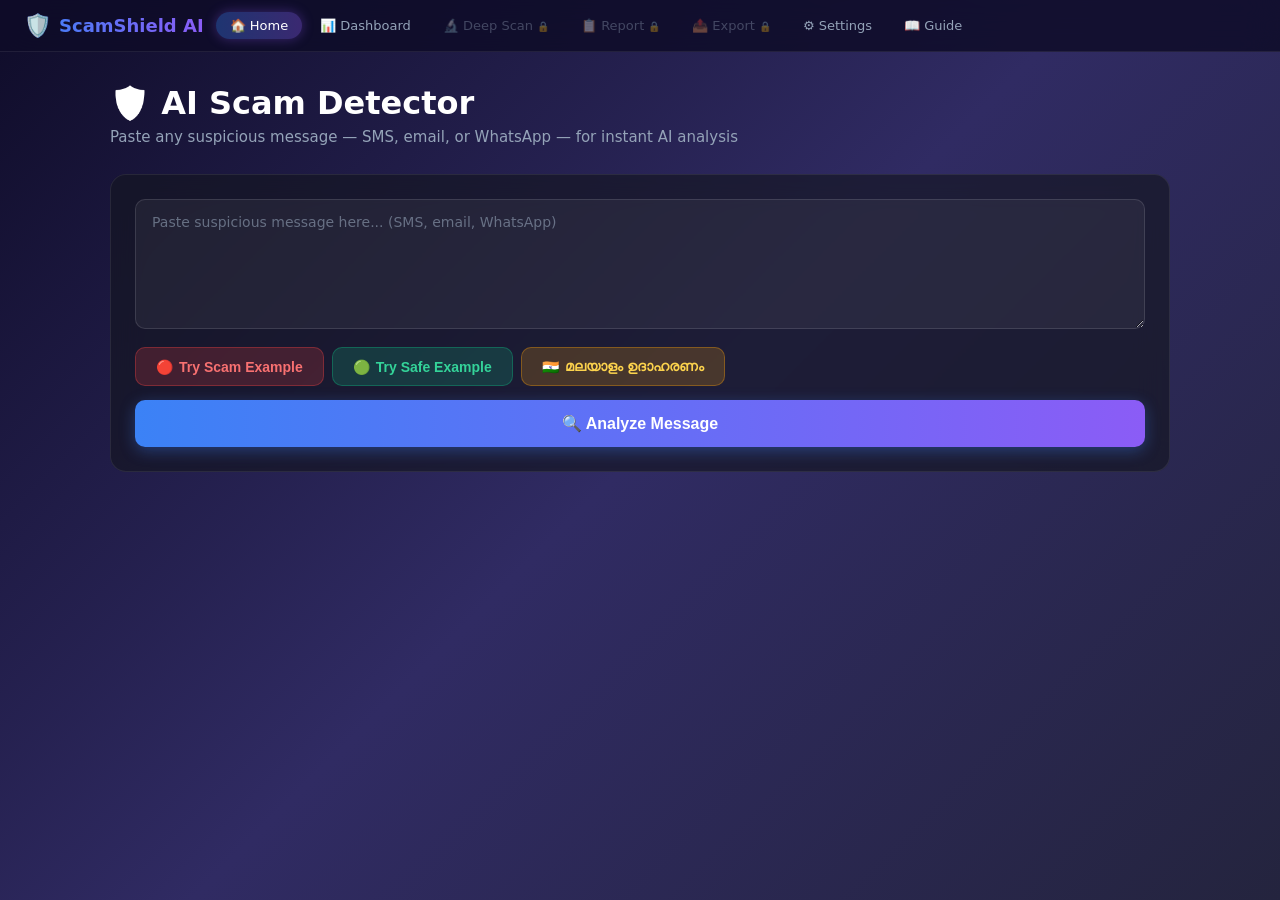
<file: index.html>
<!DOCTYPE html>
<html lang="en">
<head>
<meta charset="UTF-8"/>
<meta name="viewport" content="width=device-width, initial-scale=1.0"/>
<title>ScamShield AI – Cyber Scam Detector</title>
<link rel="stylesheet" href="styles.css"/>
</head>
<body>
<div id="particles-container"></div>

<nav class="navbar">
  <div class="nav-brand">
    <span class="brand-icon">🛡️</span>
    <span class="brand-name" data-en="ScamShield AI" data-ml="സ്കാംഷീൽഡ് AI">ScamShield AI</span>
  </div>
  <div class="nav-links" id="navLinks">
    <a href="#home" class="nav-link active" data-page="home" data-en="Home" data-ml="ഹോം">🏠 Home</a>
    <a href="#dashboard" class="nav-link" data-page="dashboard" data-en="Dashboard" data-ml="ഡാഷ്ബോർഡ്">📊 Dashboard</a>
    <a href="#details" class="nav-link locked" data-page="details" data-en="Deep Scan" data-ml="ആഴത്തിലുള്ള സ്കാൻ">🔬 Deep Scan</a>
    <a href="#report" class="nav-link locked" data-page="report" data-en="Report" data-ml="റിപ്പോർട്ട്">📋 Report</a>
    <a href="#export" class="nav-link locked" data-page="export" data-en="Export" data-ml="എക്സ്പോർട്ട്">📤 Export</a>
    <a href="#settings" class="nav-link" data-page="settings" data-en="Settings" data-ml="ക്രമീകരണങ്ങൾ">⚙️ Settings</a>
    <a href="#guide" class="nav-link" data-page="guide" data-en="Guide" data-ml="ഗൈഡ്">📖 Guide</a>
  </div>
  <button class="hamburger" id="hamburger" aria-label="Menu">☰</button>
</nav>

<main class="main-content">

  <!-- PAGE: HOME -->
  <section id="page-home" class="page active">
    <div class="page-header">
      <h1 data-en="🛡️ AI Scam Detector" data-ml="🛡️ AI സ്കാം ഡിറ്റക്ടർ">🛡️ AI Scam Detector</h1>
      <p class="subtitle" data-en="Paste any suspicious message — SMS, email, or WhatsApp — for instant AI analysis" data-ml="ഏതെങ്കിലും സംശയാസ്പദമായ സന്ദേശം ഒട്ടിക്കുക — SMS, ഇമെയിൽ, അല്ലെങ്കിൽ WhatsApp — ഉടനടി AI വിശകലനത്തിനായി">Paste any suspicious message — SMS, email, or WhatsApp — for instant AI analysis</p>
    </div>

    <div class="card analyzer-card">
      <textarea id="messageInput" class="msg-input" placeholder="Paste suspicious message here... (SMS, email, WhatsApp)" rows="5" data-en-placeholder="Paste suspicious message here... (SMS, email, WhatsApp)" data-ml-placeholder="സംശയാസ്പദ സന്ദേശം ഇവിടെ ഒട്ടിക്കുക... (SMS, ഇമെയിൽ, WhatsApp)"></textarea>

      <div class="demo-buttons">
        <button class="btn btn-danger demo-btn" id="demoScam">🔴 <span data-en="Try Scam Example" data-ml="തട്ടിപ്പ് ഉദാഹരണം">Try Scam Example</span></button>
        <button class="btn btn-success demo-btn" id="demoSafe">🟢 <span data-en="Try Safe Example" data-ml="സുരക്ഷിത ഉദാഹരണം">Try Safe Example</span></button>
        <button class="btn btn-ml demo-btn" id="demoMl">🇮🇳 <span data-en="Malayalam Example" data-ml="മലയാളം ഉദാഹരണം">മലയാളം ഉദാഹരണം</span></button>
      </div>

      <button class="btn btn-primary analyze-btn" id="analyzeBtn">
        <span data-en="🔍 Analyze Message" data-ml="🔍 സന്ദേശം വിശകലനം ചെയ്യുക">🔍 Analyze Message</span>
      </button>
    </div>

    <div id="loadingState" class="loading-state hidden">
      <div class="scanner-container">
        <div class="scanner-sweep"></div>
        <div class="scanner-icon">🛡️</div>
      </div>
      <p class="loading-msg" id="loadingMsg">Initializing AI engine...</p>
    </div>

    <div id="resultCard" class="card result-card hidden">
      <div class="result-header">
        <div class="verdict-badge" id="verdictBadge">SCANNING...</div>
        <div class="risk-badge" id="riskBadge">0%</div>
      </div>
      <div class="risk-bar-wrap">
        <div class="risk-bar" id="riskBar">
          <div class="risk-bar-fill" id="riskFill" style="width:0%"></div>
        </div>
        <span class="risk-label" id="riskLabel" data-en="Risk Score" data-ml="അപകട സ്കോർ">Risk Score</span>
      </div>
      <div class="result-section">
        <h3 data-en="📝 Analysis Summary" data-ml="📝 ഹ്രസ്വ വിശദീകരണം">📝 Analysis Summary</h3>
        <p id="resultReason"></p>
      </div>
      <div class="result-section">
        <h3 data-en="🚩 Identified Threat Elements" data-ml="🚩 തിരിച്ചറിഞ്ഞ ഭീഷണി ഘടകങ്ങൾ">🚩 Identified Threat Elements</h3>
        <ul id="elementsList"></ul>
      </div>
      <div class="result-actions">
        <button class="btn btn-info" id="viewDeepScan" data-en="🔬 View Deep Scan" data-ml="🔬 ആഴത്തിലുള്ള സ്കാൻ">🔬 View Deep Scan</button>
        <button class="btn btn-outline" id="copySummary" data-en="📋 Copy Summary" data-ml="📋 സംഗ്രഹം പകർത്തുക">📋 Copy Summary</button>
        <button class="btn btn-danger" id="reportBtn" data-en="🚨 Report to Cyber Cell" data-ml="🚨 സൈബർ സെല്ലിൽ റിപ്പോർട്ട് ചെയ്യുക">🚨 Report to Cyber Cell</button>
      </div>
    </div>
  </section>

  <!-- PAGE: DASHBOARD -->
  <section id="page-dashboard" class="page">
    <div class="page-header">
      <h1 data-en="📊 Threat Dashboard" data-ml="📊 ഭീഷണി ഡാഷ്ബോർഡ്">📊 Threat Dashboard</h1>
      <p class="subtitle" data-en="Real-time security intelligence and analysis metrics" data-ml="തത്സമയ സുരക്ഷാ ഇന്റലിജൻസും വിശകലന മെട്രിക്സും">Real-time security intelligence and analysis metrics</p>
    </div>
    <div class="stats-grid">
      <div class="stat-card float-anim">
        <div class="stat-icon">📨</div>
        <div class="stat-value" id="statTotal">1,402</div>
        <div class="stat-label" data-en="Total Messages Monitored" data-ml="നിരീക്ഷിച്ച ആകെ സന്ദേശങ്ങൾ">Total Messages Monitored</div>
      </div>
      <div class="stat-card float-anim" style="animation-delay:0.3s">
        <div class="stat-icon">🚫</div>
        <div class="stat-value" id="statHighRisk">342</div>
        <div class="stat-label" data-en="High-Risk Threats Blocked" data-ml="ഉയർന്ന അപകട ഭീഷണികൾ തടഞ്ഞു">High-Risk Threats Blocked</div>
      </div>
      <div class="stat-card float-anim" style="animation-delay:0.6s">
        <div class="stat-icon">⚡</div>
        <div class="stat-value" id="statThreatLevel"><span class="threat-badge stable">STABLE</span></div>
        <div class="stat-label" data-en="Platform Threat Level" data-ml="പ്ലാറ്റ്ഫോം ഭീഷണി നില">Platform Threat Level</div>
      </div>
      <div class="stat-card float-anim" style="animation-delay:0.9s">
        <div class="stat-icon">🎯</div>
        <div class="stat-value">98.7%</div>
        <div class="stat-label" data-en="Detection Accuracy" data-ml="കണ്ടെത്തൽ കൃത്യത">Detection Accuracy</div>
      </div>
      <div class="stat-card float-anim" style="animation-delay:1.2s">
        <div class="stat-icon">👥</div>
        <div class="stat-value">1,847</div>
        <div class="stat-label" data-en="Active Users Protected" data-ml="സംരക്ഷിച്ച സജീവ ഉപയോക്താക്കൾ">Active Users Protected</div>
      </div>
      <div class="stat-card float-anim" style="animation-delay:1.5s">
        <div class="stat-icon">⚡</div>
        <div class="stat-value">1.8s</div>
        <div class="stat-label" data-en="Avg Response Time" data-ml="ശരാശരി പ്രതികരണ സമയം">Avg Response Time</div>
      </div>
    </div>

    <div id="smartAlert" class="smart-alert hidden">
      <span>⚠️</span>
      <span id="smartAlertMsg" data-en="Multiple scam attempts detected! Stay vigilant." data-ml="ഒന്നിലധികം തട്ടിപ്പ് ശ്രമങ്ങൾ കണ്ടെത്തി! ജാഗ്രതയോടിരിക്കുക.">Multiple scam attempts detected! Stay vigilant.</span>
    </div>

    <div class="card">
      <h2 data-en="📡 Recent Activity" data-ml="📡 സമീപകാല പ്രവർത്തനം">📡 Recent Activity</h2>
      <div class="table-wrap">
        <table class="activity-table">
          <thead>
            <tr>
              <th data-en="Status" data-ml="നില">Status</th>
              <th data-en="Message Excerpt" data-ml="സന്ദേശ ഭാഗം">Message Excerpt</th>
              <th data-en="Risk Score" data-ml="അപകട സ്കോർ">Risk Score</th>
              <th data-en="Timestamp" data-ml="സമയം">Timestamp</th>
            </tr>
          </thead>
          <tbody id="activityTable"></tbody>
        </table>
      </div>
    </div>
  </section>

  <!-- PAGE: DEEP SCAN -->
  <section id="page-details" class="page">
    <div class="page-header">
      <h1 data-en="🔬 Forensic Deep Scan" data-ml="🔬 ഫോറൻസിക് ആഴത്തിലുള്ള സ്കാൻ">🔬 Forensic Deep Scan</h1>
      <p class="subtitle" data-en="Advanced AI forensic analysis of message structure and intent" data-ml="സന്ദേശ ഘടനയുടെയും ഉദ്ദേശ്യത്തിന്റെയും വിപുലമായ AI ഫോറൻസിക് വിശകലനം">Advanced AI forensic analysis of message structure and intent</p>
    </div>
    <div class="scan-grid">
      <div class="card scan-card">
        <div class="scan-label" data-en="Attacker Intent" data-ml="ആക്രമണകാരിയുടെ ഉദ്ദേശ്യം">Attacker Intent</div>
        <div class="scan-value large" id="scanIntent">–</div>
      </div>
      <div class="card scan-card">
        <div class="scan-label" data-en="Risk Score" data-ml="അപകട സ്കോർ">Risk Score</div>
        <div class="scan-value large" id="scanRisk">–</div>
      </div>
    </div>
    <div class="card">
      <h3 data-en="🤖 AI Reasoning" data-ml="🤖 AI യുക്തി">🤖 AI Reasoning</h3>
      <p id="scanReason" class="scan-text">–</p>
    </div>
    <div class="card">
      <h3 data-en="📄 Captured Message" data-ml="📄 ക്യാപ്ചർ ചെയ്ത സന്ദേശം">📄 Captured Message</h3>
      <pre id="scanMessage" class="code-block">–</pre>
    </div>
    <div class="card">
      <h3 data-en="🎯 Key Tactics Identified" data-ml="🎯 തിരിച്ചറിഞ്ഞ പ്രധാന തന്ത്രങ്ങൾ">🎯 Key Tactics Identified</h3>
      <ul id="scanTactics"></ul>
    </div>
  </section>

  <!-- PAGE: REPORT -->
  <section id="page-report" class="page">
    <div class="page-header">
      <h1 data-en="📋 Cyber Crime Report" data-ml="📋 സൈബർ ക്രൈം റിപ്പോർട്ട്">📋 Cyber Crime Report</h1>
      <p class="subtitle" data-en="Auto-generated report for law enforcement filing" data-ml="നിയമ നിർദ്ദേശ ഫയലിംഗിനായി സ്വയം ജനറേറ്റ് ചെയ്ത റിപ്പോർട്ട്">Auto-generated report for law enforcement filing</p>
    </div>
    <div class="card report-card">
      <div class="report-row">
        <span class="report-key" data-en="Report ID" data-ml="റിപ്പോർട്ട് ID">Report ID</span>
        <span class="report-val mono" id="reportId">–</span>
      </div>
      <div class="report-row">
        <span class="report-key" data-en="Timestamp" data-ml="സമയം">Timestamp</span>
        <span class="report-val" id="reportTimestamp">–</span>
      </div>
      <div class="report-row">
        <span class="report-key" data-en="Scam Category" data-ml="തട്ടിപ്പ് വിഭാഗം">Scam Category</span>
        <span class="report-val" id="reportCategory">–</span>
      </div>
      <div class="report-row">
        <span class="report-key" data-en="Threat Severity" data-ml="ഭീഷണി തീവ്രത">Threat Severity</span>
        <span class="report-val" id="reportSeverity">–</span>
      </div>
      <div class="report-evidence">
        <div class="evidence-label" data-en="📎 Evidence (Original Message)" data-ml="📎 തെളിവ് (യഥാർത്ഥ സന്ദേശം)">📎 Evidence (Original Message)</div>
        <pre id="reportEvidence" class="code-block">–</pre>
      </div>
    </div>
    <div class="report-actions">
      <a href="mailto:cybercell.kerala@police.gov.in" class="btn btn-info" id="emailReport">📧 <span data-en="Email Complaint" data-ml="ഇമെയിൽ പരാതി">Email Complaint</span></a>
      <a href="tel:1930" class="btn btn-danger">📞 <span data-en="Call 1930 (Urgent)" data-ml="1930 വിളിക്കുക (അടിയന്തരം)">Call 1930 (Urgent)</span></a>
      <a href="https://cybercrime.gov.in" target="_blank" class="btn btn-outline">🌐 <span data-en="NCRP Portal" data-ml="NCRP പോർട്ടൽ">NCRP Portal</span></a>
    </div>
  </section>

  <!-- PAGE: EXPORT -->
  <section id="page-export" class="page">
    <div class="page-header">
      <h1 data-en="📤 Evidence Export" data-ml="📤 തെളിവ് എക്സ്പോർട്ട്">📤 Evidence Export</h1>
      <p class="subtitle" data-en="Download or copy analysis payload as JSON evidence" data-ml="JSON തെളിവായി വിശകലന ഡാറ്റ ഡൗൺലോഡ് ചെയ്യുക അല്ലെങ്കിൽ പകർത്തുക">Download or copy analysis payload as JSON evidence</p>
    </div>
    <div class="card">
      <h3 data-en="📦 Analysis Payload (JSON)" data-ml="📦 വിശകലന ഡാറ്റ (JSON)">📦 Analysis Payload (JSON)</h3>
      <pre id="jsonViewer" class="code-block json-viewer">–</pre>
    </div>
    <div class="export-actions">
      <button class="btn btn-primary" id="downloadJson">⬇️ <span data-en="Download JSON" data-ml="JSON ഡൗൺലോഡ് ചെയ്യുക">Download JSON</span></button>
      <button class="btn btn-outline" id="copyPayload">📋 <span data-en="Copy Payload" data-ml="ഡാറ്റ പകർത്തുക">Copy Payload</span></button>
    </div>
  </section>

  <!-- PAGE: SETTINGS -->
  <section id="page-settings" class="page">
    <div class="page-header">
      <h1 data-en="⚙️ Settings" data-ml="⚙️ ക്രമീകരണങ്ങൾ">⚙️ Settings</h1>
      <p class="subtitle" data-en="Customize your ScamShield AI experience" data-ml="നിങ്ങളുടെ ScamShield AI അനുഭവം ഇഷ്ടാനുസൃതമാക്കുക">Customize your ScamShield AI experience</p>
    </div>

    <div class="card settings-card">
      <div class="setting-item">
        <div>
          <div class="setting-title" data-en="🌐 Interface Language" data-ml="🌐 ഇന്റർഫേസ് ഭാഷ">🌐 Interface Language</div>
          <div class="setting-desc" data-en="Switch between English and Malayalam" data-ml="ഇംഗ്ലീഷും മലയാളവും മാറ്റുക">Switch between English and Malayalam</div>
        </div>
        <div class="lang-toggle">
          <button class="btn btn-primary lang-btn active" id="btnLangEn" onclick="setLanguage('en')">English</button>
          <button class="btn btn-outline lang-btn" id="btnLangMl" onclick="setLanguage('ml')">മലയാളം</button>
        </div>
      </div>
      <div class="setting-item">
        <div>
          <div class="setting-title" data-en="🧪 Demo Mode" data-ml="🧪 ഡെമോ മോഡ്">🧪 Demo Mode</div>
          <div class="setting-desc" data-en="Use offline mock AI engine (no API calls)" data-ml="ഓഫ്‌ലൈൻ മോക്ക് AI എഞ്ചിൻ ഉപയോഗിക്കുക (API കോളുകളൊന്നും ഇല്ല)">Use offline mock AI engine (no API calls)</div>
        </div>
        <label class="toggle-switch">
          <input type="checkbox" id="demoModeToggle" checked/>
          <span class="toggle-slider"></span>
        </label>
      </div>
    </div>

    <div class="card about-card">
      <h3 data-en="ℹ️ About ScamShield AI" data-ml="ℹ️ ScamShield AI ഇൽ കുറിച്ച്">ℹ️ About ScamShield AI</h3>
      <div class="about-row"><span data-en="Version" data-ml="പതിപ്പ്">Version</span><span>2.1.0</span></div>
      <div class="about-row"><span data-en="Engine" data-ml="എഞ്ചിൻ">Engine</span><span>Claude AI</span></div>
      <div class="about-row"><span data-en="Languages" data-ml="ഭാഷകൾ">Languages</span><span>English, Malayalam</span></div>
      <div class="about-row"><span data-en="Cyber Cell Support" data-ml="സൈബർ സെൽ പിന്തുണ">Cyber Cell Support</span><span>Kerala Police</span></div>
    </div>
  </section>

  <!-- PAGE: GUIDE -->
  <section id="page-guide" class="page">
    <div class="page-header">
      <h1 data-en="📖 User Guide" data-ml="📖 ഉപയോക്തൃ ഗൈഡ്">📖 User Guide</h1>
      <p class="subtitle" data-en="Learn how to use ScamShield AI and stay safe online" data-ml="ScamShield AI എങ്ങനെ ഉപയോഗിക്കണമെന്ന് പഠിക്കുക, ഓൺലൈനിൽ സുരക്ഷിതരായിരിക്കുക">Learn how to use ScamShield AI and stay safe online</p>
    </div>

    <div class="card">
      <h3 data-en="🚀 Quick Start (4 Steps)" data-ml="🚀 ദ്രുത ആരംഭം (4 ഘട്ടങ്ങൾ)">🚀 Quick Start (4 Steps)</h3>
      <ol class="guide-steps">
        <li><strong data-en="Copy the suspicious message" data-ml="സംശയാസ്പദ സന്ദേശം പകർത്തുക">Copy the suspicious message</strong> – <span data-en="SMS, email, or WhatsApp text" data-ml="SMS, ഇമെയിൽ, അല്ലെങ്കിൽ WhatsApp ടെക്സ്റ്റ്">SMS, email, or WhatsApp text</span></li>
        <li><strong data-en="Paste it into the analyzer" data-ml="അനലൈസറിലേക്ക് ഒട്ടിക്കുക">Paste it into the analyzer</strong> – <span data-en="on the Home page" data-ml="ഹോം പേജിൽ">on the Home page</span></li>
        <li><strong data-en="Click Analyze Message" data-ml="സന്ദേശം വിശകലനം ചെയ്യുക ക്ലിക്ക് ചെയ്യുക">Click Analyze Message</strong> – <span data-en="wait for AI analysis (1-2 seconds)" data-ml="AI വിശകലനത്തിനായി കാത്തിരിക്കുക (1-2 സെക്കൻഡ്)">wait for AI analysis (1-2 seconds)</span></li>
        <li><strong data-en="Take action based on result" data-ml="ഫലത്തിന്റെ അടിസ്ഥാനത്തിൽ നടപടി എടുക്കുക">Take action based on result</strong> – <span data-en="report to cyber cell if scam" data-ml="തട്ടിപ്പ് ആണെങ്കിൽ സൈബർ സെല്ലിൽ റിപ്പോർട്ട് ചെയ്യുക">report to cyber cell if scam</span></li>
      </ol>
    </div>

    <div class="card">
      <h3 data-en="⚠️ Common Scam Types" data-ml="⚠️ സാധാരണ തട്ടിപ്പ് തരങ്ങൾ">⚠️ Common Scam Types</h3>
      <div class="scam-types">
        <div class="scam-type-card">
          <div class="scam-icon">🏦</div>
          <div class="scam-title" data-en="Banking / UPI Fraud" data-ml="ബാങ്കിംഗ് / UPI തട്ടിപ്പ്">Banking / UPI Fraud</div>
          <div class="scam-desc" data-en="Fake messages claiming account blocked or OTP required" data-ml="അക്കൗണ്ട് ബ്ലോക്ക് ചെയ്തതായി അല്ലെങ്കിൽ OTP ആവശ്യമായി വ്യാജ സന്ദേശങ്ങൾ">Fake messages claiming account blocked or OTP required</div>
        </div>
        <div class="scam-type-card">
          <div class="scam-icon">🎰</div>
          <div class="scam-title" data-en="Lottery / Prize Scams" data-ml="ലോട്ടറി / സമ്മാന തട്ടിപ്പ്">Lottery / Prize Scams</div>
          <div class="scam-desc" data-en="Congratulations! You've won a prize — send fees to claim" data-ml="അഭിനന്ദനങ്ങൾ! നിങ്ങൾക്ക് സമ്മാനം ലഭിച്ചു — ക്ലെയിം ചെയ്യാൻ ഫീസ് അയക്കുക">Congratulations! You've won a prize — send fees to claim</div>
        </div>
        <div class="scam-type-card">
          <div class="scam-icon">💼</div>
          <div class="scam-title" data-en="Fake Job Offers" data-ml="വ്യാജ ജോലി ഓഫർ">Fake Job Offers</div>
          <div class="scam-desc" data-en="Work from home, earn ₹50,000/month with zero effort" data-ml="വീട്ടിൽ നിന്ന് ജോലി ചെയ്യുക, യാതൊരു പ്രയത്നവുമില്ലാതെ ₹50,000/മാസം സമ്പാദിക്കുക">Work from home, earn ₹50,000/month with zero effort</div>
        </div>
        <div class="scam-type-card">
          <div class="scam-icon">📦</div>
          <div class="scam-title" data-en="Fake Delivery Scams" data-ml="വ്യാജ ഡെലിവറി തട്ടിപ്പ്">Fake Delivery Scams</div>
          <div class="scam-desc" data-en="Your package is held — pay customs fee via link" data-ml="നിങ്ങളുടെ പാക്കേജ് തടഞ്ഞിരിക്കുന്നു — ലിങ്ക് വഴി കസ്റ്റംസ് ഫീസ് നൽകുക">Your package is held — pay customs fee via link</div>
        </div>
      </div>
    </div>

    <div class="card emergency-card">
      <h3 data-en="🆘 Emergency Contacts" data-ml="🆘 അടിയന്തര ബന്ധപ്പെടൽ">🆘 Emergency Contacts</h3>
      <div class="contact-list">
        <div class="contact-item">
          <span class="contact-label" data-en="Cyber Helpline" data-ml="സൈബർ ഹെൽപ്‌ലൈൻ">Cyber Helpline</span>
          <a href="tel:1930" class="contact-val">1930</a>
        </div>
        <div class="contact-item">
          <span class="contact-label" data-en="Police Emergency" data-ml="പോലീസ് അടിയന്തരം">Police Emergency</span>
          <a href="tel:112" class="contact-val">112</a>
        </div>
        <div class="contact-item">
          <span class="contact-label" data-en="Kerala Cyber Cell" data-ml="കേരള സൈബർ സെൽ">Kerala Cyber Cell</span>
          <a href="tel:04712722500" class="contact-val">0471-2722500</a>
        </div>
      </div>
    </div>
  </section>

</main>

<div class="toast-container" id="toastContainer"></div>
<script src="app.js"></script>
</body>
</html>
</file>
<file: styles.css>
/* ============================================
   ScamShield AI – styles.css
   ============================================ */

*, *::before, *::after { box-sizing: border-box; margin: 0; padding: 0; }

:root {
  --bg-start: #0f0c29;
  --bg-mid: #302b63;
  --bg-end: #24243e;
  --card-bg: rgba(20, 22, 33, 0.65);
  --card-border: rgba(255,255,255,0.08);
  --text-primary: #f1f5f9;
  --text-secondary: #94a3b8;
  --accent-start: #3b82f6;
  --accent-end: #8b5cf6;
  --risk-high: #ef4444;
  --risk-medium: #f59e0b;
  --risk-low: #10b981;
  --glass-blur: blur(16px);
}

html { scroll-behavior: smooth; }

body {
  font-family: 'Segoe UI', system-ui, sans-serif;
  background: linear-gradient(135deg, var(--bg-start) 0%, var(--bg-mid) 50%, var(--bg-end) 100%);
  min-height: 100vh;
  color: var(--text-primary);
  overflow-x: hidden;
}

/* ── Scrollbar ── */
::-webkit-scrollbar { width: 6px; }
::-webkit-scrollbar-track { background: rgba(255,255,255,0.03); }
::-webkit-scrollbar-thumb { background: linear-gradient(var(--accent-start), var(--accent-end)); border-radius: 3px; }
::selection { background: rgba(139,92,246,0.4); color: #fff; }

/* ── Particles ── */
#particles-container {
  position: fixed; inset: 0; pointer-events: none; z-index: 0; overflow: hidden;
}
.particle {
  position: absolute;
  width: 3px; height: 3px;
  background: rgba(139,92,246,0.5);
  border-radius: 50%;
  animation: floatParticle linear infinite;
}

/* ── Navbar ── */
.navbar {
  position: sticky; top: 0; z-index: 100;
  display: flex; align-items: center; gap: 12px;
  padding: 12px 24px;
  background: rgba(15,12,41,0.85);
  backdrop-filter: var(--glass-blur);
  border-bottom: 1px solid var(--card-border);
}
.nav-brand {
  display: flex; align-items: center; gap: 8px;
  font-size: 18px; font-weight: 700;
  background: linear-gradient(90deg, var(--accent-start), var(--accent-end));
  -webkit-background-clip: text; -webkit-text-fill-color: transparent;
  white-space: nowrap;
}
.brand-icon { font-size: 22px; -webkit-text-fill-color: initial; }

.nav-links {
  display: flex; gap: 4px; flex-wrap: wrap; flex: 1;
}
.nav-link {
  padding: 6px 14px; border-radius: 20px;
  color: var(--text-secondary); text-decoration: none;
  font-size: 13px; font-weight: 500;
  transition: all 0.25s ease;
  white-space: nowrap;
}
.nav-link:hover:not(.locked) {
  color: #fff;
  background: rgba(255,255,255,0.08);
  transform: scale(1.05);
}
.nav-link.active {
  color: #fff;
  background: linear-gradient(90deg, rgba(59,130,246,0.35), rgba(139,92,246,0.35));
  box-shadow: 0 0 12px rgba(139,92,246,0.35);
}
.nav-link.locked {
  opacity: 0.38; cursor: not-allowed; pointer-events: none;
  position: relative;
}
.nav-link.locked::after {
  content: '🔒'; font-size: 10px; margin-left: 4px;
}
.hamburger {
  display: none;
  background: none; border: 1px solid var(--card-border);
  color: #fff; padding: 6px 10px; border-radius: 8px;
  cursor: pointer; font-size: 18px;
  margin-left: auto;
}

/* ── Main Content ── */
.main-content {
  position: relative; z-index: 1;
  max-width: 1100px; margin: 0 auto; padding: 32px 20px 60px;
}

/* ── Pages ── */
.page { display: none; animation: pageFadeIn 0.4s ease; }
.page.active { display: block; }

@keyframes pageFadeIn {
  from { opacity: 0; transform: translateY(12px); }
  to   { opacity: 1; transform: translateY(0); }
}

.page-header { margin-bottom: 28px; }
.page-header h1 {
  font-size: clamp(22px, 4vw, 32px); font-weight: 700;
  background: linear-gradient(90deg, #fff 40%, #a78bfa);
  -webkit-background-clip: text; -webkit-text-fill-color: transparent;
  margin-bottom: 6px;
}
.subtitle { color: var(--text-secondary); font-size: 15px; }

/* ── Cards ── */
.card {
  background: var(--card-bg);
  backdrop-filter: var(--glass-blur);
  border: 1px solid var(--card-border);
  border-radius: 16px;
  padding: 24px;
  margin-bottom: 20px;
  transition: transform 0.25s ease, box-shadow 0.25s ease;
}
.card:hover {
  transform: translateY(-4px) scale(1.01);
  box-shadow: 0 8px 32px rgba(0,0,0,0.35);
}
.card h2, .card h3 {
  font-size: 16px; font-weight: 600; margin-bottom: 14px; color: #e2e8f0;
}

/* ── Textarea ── */
.msg-input {
  width: 100%; min-height: 130px; resize: vertical;
  background: rgba(255,255,255,0.05);
  border: 1px solid rgba(255,255,255,0.12);
  border-radius: 10px; color: #fff;
  padding: 14px 16px; font-size: 14px; font-family: inherit;
  transition: border-color 0.25s, box-shadow 0.25s;
  margin-bottom: 14px;
}
.msg-input:focus {
  outline: none;
  border-color: var(--accent-start);
  box-shadow: 0 0 0 3px rgba(59,130,246,0.2);
}
.msg-input::placeholder { color: rgba(148,163,184,0.6); }
.msg-input.shake {
  animation: shake 0.4s ease;
}
@keyframes shake {
  0%,100% { transform: translateX(0); }
  20%,60%  { transform: translateX(-6px); }
  40%,80%  { transform: translateX(6px); }
}

/* ── Buttons ── */
.btn {
  display: inline-flex; align-items: center; gap: 6px;
  padding: 10px 20px; border-radius: 10px; border: none;
  font-size: 14px; font-weight: 600; cursor: pointer;
  transition: all 0.2s ease; text-decoration: none;
  position: relative; overflow: hidden; user-select: none;
}
.btn:active { transform: scale(0.96); }
.btn:hover { transform: translateY(-2px); }
.btn::after {
  content: ''; position: absolute; inset: 0; border-radius: inherit;
  background: rgba(255,255,255,0.15); opacity: 0;
  transition: opacity 0.15s;
}
.btn:active::after { opacity: 1; }

.btn-primary {
  background: linear-gradient(90deg, var(--accent-start), var(--accent-end));
  color: #fff; box-shadow: 0 4px 15px rgba(59,130,246,0.35);
}
.btn-primary:hover { box-shadow: 0 6px 20px rgba(139,92,246,0.45); }
.btn-danger { background: rgba(239,68,68,0.2); color: #f87171; border: 1px solid rgba(239,68,68,0.35); }
.btn-danger:hover { background: rgba(239,68,68,0.35); }
.btn-success { background: rgba(16,185,129,0.2); color: #34d399; border: 1px solid rgba(16,185,129,0.35); }
.btn-success:hover { background: rgba(16,185,129,0.35); }
.btn-ml { background: rgba(245,158,11,0.2); color: #fcd34d; border: 1px solid rgba(245,158,11,0.35); }
.btn-ml:hover { background: rgba(245,158,11,0.35); }
.btn-info { background: rgba(59,130,246,0.2); color: #60a5fa; border: 1px solid rgba(59,130,246,0.35); }
.btn-info:hover { background: rgba(59,130,246,0.35); }
.btn-outline { background: transparent; color: var(--text-secondary); border: 1px solid var(--card-border); }
.btn-outline:hover { color: #fff; border-color: rgba(255,255,255,0.25); }

.demo-buttons { display: flex; flex-wrap: wrap; gap: 8px; margin-bottom: 14px; }
.analyze-btn { width: 100%; justify-content: center; padding: 14px; font-size: 16px; }
.btn:disabled { opacity: 0.5; cursor: not-allowed; transform: none !important; }

/* ── Loading ── */
.hidden { display: none !important; }
.loading-state {
  display: flex; flex-direction: column; align-items: center;
  gap: 20px; padding: 40px;
}
.scanner-container {
  position: relative; width: 80px; height: 80px;
  border: 2px solid rgba(59,130,246,0.3); border-radius: 12px;
  overflow: hidden; display: flex; align-items: center; justify-content: center;
}
.scanner-sweep {
  position: absolute; top: 0; left: -100%; width: 60%; height: 100%;
  background: linear-gradient(90deg, transparent, rgba(59,130,246,0.6), transparent);
  animation: sweep 1.5s linear infinite;
}
@keyframes sweep {
  from { left: -100%; }
  to   { left: 200%; }
}
.scanner-icon { font-size: 30px; z-index: 1; }
.loading-msg {
  color: var(--text-secondary); font-size: 14px;
  animation: pulse 1.2s ease-in-out infinite;
}
@keyframes pulse { 0%,100% { opacity: 1; } 50% { opacity: 0.3; } }

/* ── Result Card ── */
.result-header { display: flex; align-items: center; justify-content: space-between; margin-bottom: 16px; flex-wrap: wrap; gap: 10px; }
.verdict-badge {
  font-size: 18px; font-weight: 700; padding: 8px 18px;
  border-radius: 25px; letter-spacing: 0.5px;
  animation: slideInRight 0.4s ease;
}
@keyframes slideInRight { from { opacity:0; transform:translateX(30px); } to { opacity:1; transform:none; } }
.verdict-scam { background: rgba(239,68,68,0.2); color: #f87171; border: 1px solid var(--risk-high); box-shadow: 0 0 16px rgba(239,68,68,0.35); animation: glowPulse 1.5s infinite; }
.verdict-warning { background: rgba(245,158,11,0.2); color: #fcd34d; border: 1px solid var(--risk-medium); }
.verdict-safe { background: rgba(16,185,129,0.2); color: #34d399; border: 1px solid var(--risk-low); }
@keyframes glowPulse {
  0%,100% { box-shadow: 0 0 10px rgba(239,68,68,0.4); }
  50%      { box-shadow: 0 0 24px rgba(239,68,68,0.75); }
}

.risk-badge {
  font-size: 26px; font-weight: 800;
  background: linear-gradient(90deg, var(--accent-start), var(--accent-end));
  -webkit-background-clip: text; -webkit-text-fill-color: transparent;
  animation: numPop 0.4s cubic-bezier(0.22, 0.61, 0.36, 1) both;
}
@keyframes numPop { from { transform: scale(0.5); opacity:0; } to { transform: scale(1); opacity:1; } }

.risk-bar-wrap { margin-bottom: 16px; }
.risk-bar { height: 8px; background: rgba(255,255,255,0.08); border-radius: 4px; overflow: hidden; margin-bottom: 4px; }
.risk-bar-fill {
  height: 100%; border-radius: 4px;
  background: linear-gradient(90deg, var(--accent-start), var(--accent-end));
  transition: width 1s cubic-bezier(0.25,1,0.5,1);
  position: relative; overflow: hidden;
}
.risk-bar-fill::after {
  content: ''; position: absolute; inset: 0;
  background: linear-gradient(90deg, transparent 0%, rgba(255,255,255,0.4) 50%, transparent 100%);
  animation: shimmer 2s linear infinite;
}
@keyframes shimmer { from { transform: translateX(-100%); } to { transform: translateX(200%); } }
.risk-label { font-size: 11px; color: var(--text-secondary); }

.result-section { margin-bottom: 16px; animation: fadeInUp 0.4s ease both; }
.result-section:nth-child(3) { animation-delay: 0.15s; }
.result-section:nth-child(4) { animation-delay: 0.30s; }
@keyframes fadeInUp { from { opacity:0; transform:translateY(14px); } to { opacity:1; transform:none; } }
.result-section h3 { font-size: 14px; color: var(--text-secondary); margin-bottom: 8px; }
.result-section p { font-size: 14px; line-height: 1.65; color: var(--text-primary); }
#elementsList { list-style: none; display: flex; flex-direction: column; gap: 6px; }
#elementsList li {
  padding: 8px 12px; background: rgba(255,255,255,0.04);
  border-left: 3px solid var(--accent-end);
  border-radius: 4px; font-size: 13px;
  animation: fadeInUp 0.3s ease both;
}
.result-actions { display: flex; flex-wrap: wrap; gap: 8px; margin-top: 16px; }

/* ── Dashboard Stats ── */
.stats-grid {
  display: grid; grid-template-columns: repeat(3, 1fr);
  gap: 16px; margin-bottom: 20px;
}
.stat-card {
  background: var(--card-bg); backdrop-filter: var(--glass-blur);
  border: 1px solid var(--card-border); border-radius: 16px;
  padding: 20px; text-align: center;
  transition: transform 0.25s ease, box-shadow 0.25s ease;
}
.stat-card:hover { transform: translateY(-8px) scale(1.03); box-shadow: 0 12px 32px rgba(0,0,0,0.4); }
.stat-icon { font-size: 28px; margin-bottom: 8px; }
.stat-value { font-size: 22px; font-weight: 700; color: #fff; margin-bottom: 6px; }
.stat-label { font-size: 12px; color: var(--text-secondary); }
.float-anim { animation: floatCard 4s ease-in-out infinite; }
@keyframes floatCard {
  0%,100% { transform: translateY(0); }
  50%      { transform: translateY(-8px); }
}
.stat-card:hover { animation-play-state: paused; }

.threat-badge { padding: 4px 12px; border-radius: 12px; font-size: 13px; font-weight: 700; }
.stable  { background: rgba(16,185,129,0.2); color: #34d399; }
.elevated{ background: rgba(245,158,11,0.2); color: #fcd34d; }
.critical{ background: rgba(239,68,68,0.2); color: #f87171; animation: glowPulse 1.5s infinite; }

.smart-alert {
  display: flex; align-items: center; gap: 10px;
  background: rgba(245,158,11,0.12); border: 1px solid rgba(245,158,11,0.3);
  border-radius: 10px; padding: 12px 16px; margin-bottom: 16px; font-size: 14px; color: #fcd34d;
}

/* ── Activity Table ── */
.table-wrap { overflow-x: auto; }
.activity-table { width: 100%; border-collapse: collapse; font-size: 13px; }
.activity-table th { padding: 10px 12px; text-align: left; color: var(--text-secondary); font-size: 12px; border-bottom: 1px solid var(--card-border); }
.activity-table td { padding: 10px 12px; border-bottom: 1px solid rgba(255,255,255,0.04); vertical-align: middle; }
.activity-table tbody tr {
  animation: slideInLeft 0.35s ease both;
  transition: background 0.2s;
}
.activity-table tbody tr:hover { background: rgba(255,255,255,0.03); }
@keyframes slideInLeft { from { opacity:0; transform:translateX(-20px); } to { opacity:1; transform:none; } }
.status-dot {
  display: inline-flex; align-items: center; gap: 6px;
}
.dot {
  width: 8px; height: 8px; border-radius: 50%;
  display: inline-block;
}
.dot-red    { background: var(--risk-high); animation: dotPulse 1.5s infinite; }
.dot-orange { background: var(--risk-medium); animation: dotPulse 2s infinite; }
.dot-green  { background: var(--risk-low); }
@keyframes dotPulse { 0%,100%{ opacity:1; } 50%{ opacity:0.3; } }

/* ── Deep Scan ── */
.scan-grid { display: grid; grid-template-columns: 1fr 1fr; gap: 16px; margin-bottom: 20px; }
.scan-card { text-align: center; }
.scan-label { font-size: 12px; color: var(--text-secondary); margin-bottom: 8px; text-transform: uppercase; letter-spacing: 0.5px; }
.scan-value.large { font-size: 22px; font-weight: 700; color: #fff; }
.scan-text { font-size: 14px; line-height: 1.65; color: var(--text-primary); }
.code-block {
  background: rgba(0,0,0,0.35); border: 1px solid rgba(255,255,255,0.08);
  border-radius: 8px; padding: 14px; font-size: 13px;
  font-family: 'Courier New', monospace; color: #93c5fd;
  overflow-x: auto; white-space: pre-wrap; word-break: break-word;
}
#scanTactics { list-style: none; display: flex; flex-direction: column; gap: 8px; }
#scanTactics li {
  padding: 8px 12px; background: rgba(139,92,246,0.08);
  border-left: 3px solid #8b5cf6; border-radius: 4px; font-size: 13px;
}

/* ── Report ── */
.report-card { }
.report-row {
  display: flex; justify-content: space-between; align-items: center;
  padding: 10px 0; border-bottom: 1px solid rgba(255,255,255,0.05);
  font-size: 14px;
}
.report-row:last-child { border: none; }
.report-key { color: var(--text-secondary); }
.report-val { font-weight: 600; color: #e2e8f0; }
.report-val.mono { font-family: monospace; color: #818cf8; }
.report-evidence { margin-top: 14px; }
.evidence-label { font-size: 12px; color: var(--text-secondary); margin-bottom: 6px; }
.report-actions { display: flex; flex-wrap: wrap; gap: 10px; margin-top: 6px; }

.sev-high   { color: #f87171; }
.sev-medium { color: #fcd34d; }
.sev-low    { color: #34d399; }

/* ── Export ── */
.json-viewer { max-height: 320px; overflow-y: auto; color: #86efac; }
.export-actions { display: flex; gap: 10px; flex-wrap: wrap; }

/* ── Settings ── */
.settings-card { display: flex; flex-direction: column; gap: 0; }
.setting-item {
  display: flex; align-items: center; justify-content: space-between;
  padding: 16px 0; border-bottom: 1px solid rgba(255,255,255,0.05); gap: 12px;
}
.setting-item:last-child { border: none; }
.setting-title { font-size: 15px; font-weight: 600; margin-bottom: 3px; }
.setting-desc  { font-size: 12px; color: var(--text-secondary); }
.lang-toggle   { display: flex; gap: 6px; flex-shrink: 0; }
.lang-btn      { padding: 8px 14px; font-size: 13px; }
.lang-btn.active { background: linear-gradient(90deg, var(--accent-start), var(--accent-end)); color: #fff; border: none; }

/* Toggle switch */
.toggle-switch { position: relative; width: 48px; height: 26px; flex-shrink: 0; }
.toggle-switch input { opacity: 0; width: 0; height: 0; }
.toggle-slider {
  position: absolute; inset: 0; cursor: pointer;
  background: rgba(255,255,255,0.12); border-radius: 13px;
  transition: 0.3s;
}
.toggle-slider::before {
  content: ''; position: absolute;
  width: 20px; height: 20px; left: 3px; bottom: 3px;
  background: #fff; border-radius: 50%; transition: 0.3s;
}
.toggle-switch input:checked + .toggle-slider { background: linear-gradient(90deg, var(--accent-start), var(--accent-end)); }
.toggle-switch input:checked + .toggle-slider::before { transform: translateX(22px); }

.about-card { }
.about-row {
  display: flex; justify-content: space-between;
  padding: 8px 0; border-bottom: 1px solid rgba(255,255,255,0.05);
  font-size: 14px; color: var(--text-secondary);
}
.about-row span:last-child { color: var(--text-primary); font-weight: 600; }
.about-row:last-child { border: none; }

/* ── Guide ── */
.guide-steps { padding-left: 20px; display: flex; flex-direction: column; gap: 10px; }
.guide-steps li { font-size: 14px; line-height: 1.6; color: var(--text-primary); }
.guide-steps strong { color: #a78bfa; }

.scam-types { display: grid; grid-template-columns: repeat(2,1fr); gap: 12px; margin-top: 8px; }
.scam-type-card {
  background: rgba(255,255,255,0.04); border: 1px solid var(--card-border);
  border-radius: 12px; padding: 14px;
}
.scam-icon  { font-size: 22px; margin-bottom: 6px; }
.scam-title { font-size: 13px; font-weight: 700; color: #e2e8f0; margin-bottom: 4px; }
.scam-desc  { font-size: 12px; color: var(--text-secondary); line-height: 1.5; }

.emergency-card { background: rgba(239,68,68,0.07); border-color: rgba(239,68,68,0.2); }
.contact-list { display: flex; flex-direction: column; gap: 8px; }
.contact-item { display: flex; justify-content: space-between; align-items: center; padding: 10px 0; border-bottom: 1px solid rgba(255,255,255,0.05); }
.contact-item:last-child { border: none; }
.contact-label { font-size: 14px; color: var(--text-secondary); }
.contact-val { font-size: 16px; font-weight: 700; color: #f87171; text-decoration: none; transition: color 0.2s; }
.contact-val:hover { color: #fca5a5; }

/* ── Toast ── */
.toast-container { position: fixed; bottom: 24px; right: 24px; z-index: 9999; display: flex; flex-direction: column; gap: 8px; }
.toast {
  padding: 12px 18px; border-radius: 10px; font-size: 13px; font-weight: 500;
  background: rgba(30,32,50,0.95); border: 1px solid var(--card-border);
  backdrop-filter: var(--glass-blur); color: #fff;
  animation: toastIn 0.35s ease both;
  max-width: 280px;
}
.toast.success { border-color: rgba(16,185,129,0.5); }
.toast.error   { border-color: rgba(239,68,68,0.5); }
.toast.info    { border-color: rgba(59,130,246,0.5); }
@keyframes toastIn  { from { opacity:0; transform:translateX(30px); } to { opacity:1; transform:none; } }
@keyframes toastOut { from { opacity:1; transform:none; } to { opacity:0; transform:translateX(30px); } }

/* ── Particles animation ── */
@keyframes floatParticle {
  0%   { transform: translateY(100vh) rotate(0deg); opacity: 0; }
  10%  { opacity: 1; }
  90%  { opacity: 0.6; }
  100% { transform: translateY(-20px) rotate(720deg); opacity: 0; }
}

/* ── Responsive ── */
@media (max-width: 768px) {
  .navbar { flex-wrap: wrap; padding: 12px 16px; }
  .nav-links {
    display: none; flex-direction: column; width: 100%;
    background: rgba(15,12,41,0.97); padding: 12px 0;
    gap: 2px;
  }
  .nav-links.open { display: flex; }
  .nav-link { width: 100%; padding: 10px 16px; border-radius: 8px; }
  .hamburger { display: block; }
  .stats-grid { grid-template-columns: 1fr 1fr; }
  .scan-grid  { grid-template-columns: 1fr; }
  .scam-types { grid-template-columns: 1fr; }
  .result-actions { flex-direction: column; }
  .report-actions { flex-direction: column; }
  .setting-item { flex-direction: column; align-items: flex-start; }
  .lang-toggle { width: 100%; }
  .lang-btn    { flex: 1; justify-content: center; }
}
@media (max-width: 480px) {
  .stats-grid { grid-template-columns: 1fr; }
  .demo-buttons { flex-direction: column; }
  .main-content { padding: 20px 12px 50px; }
}
</file>
